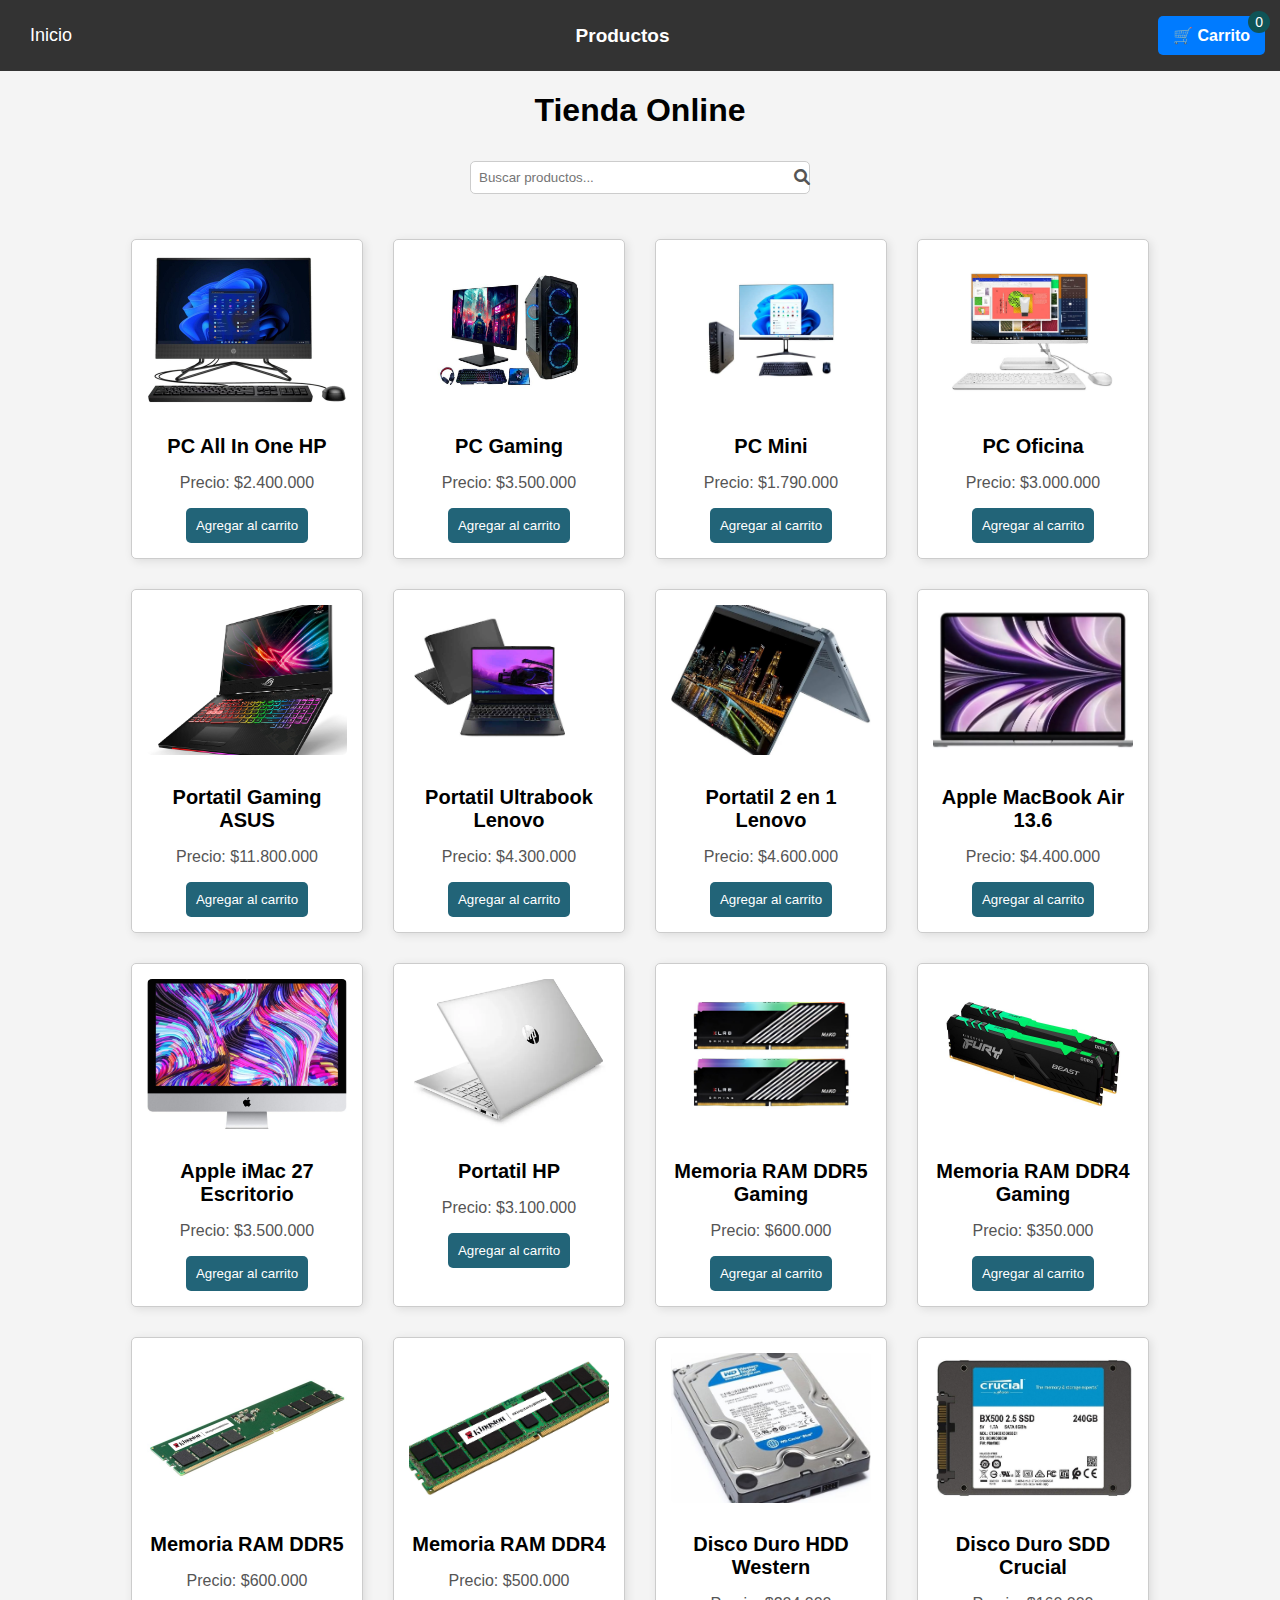
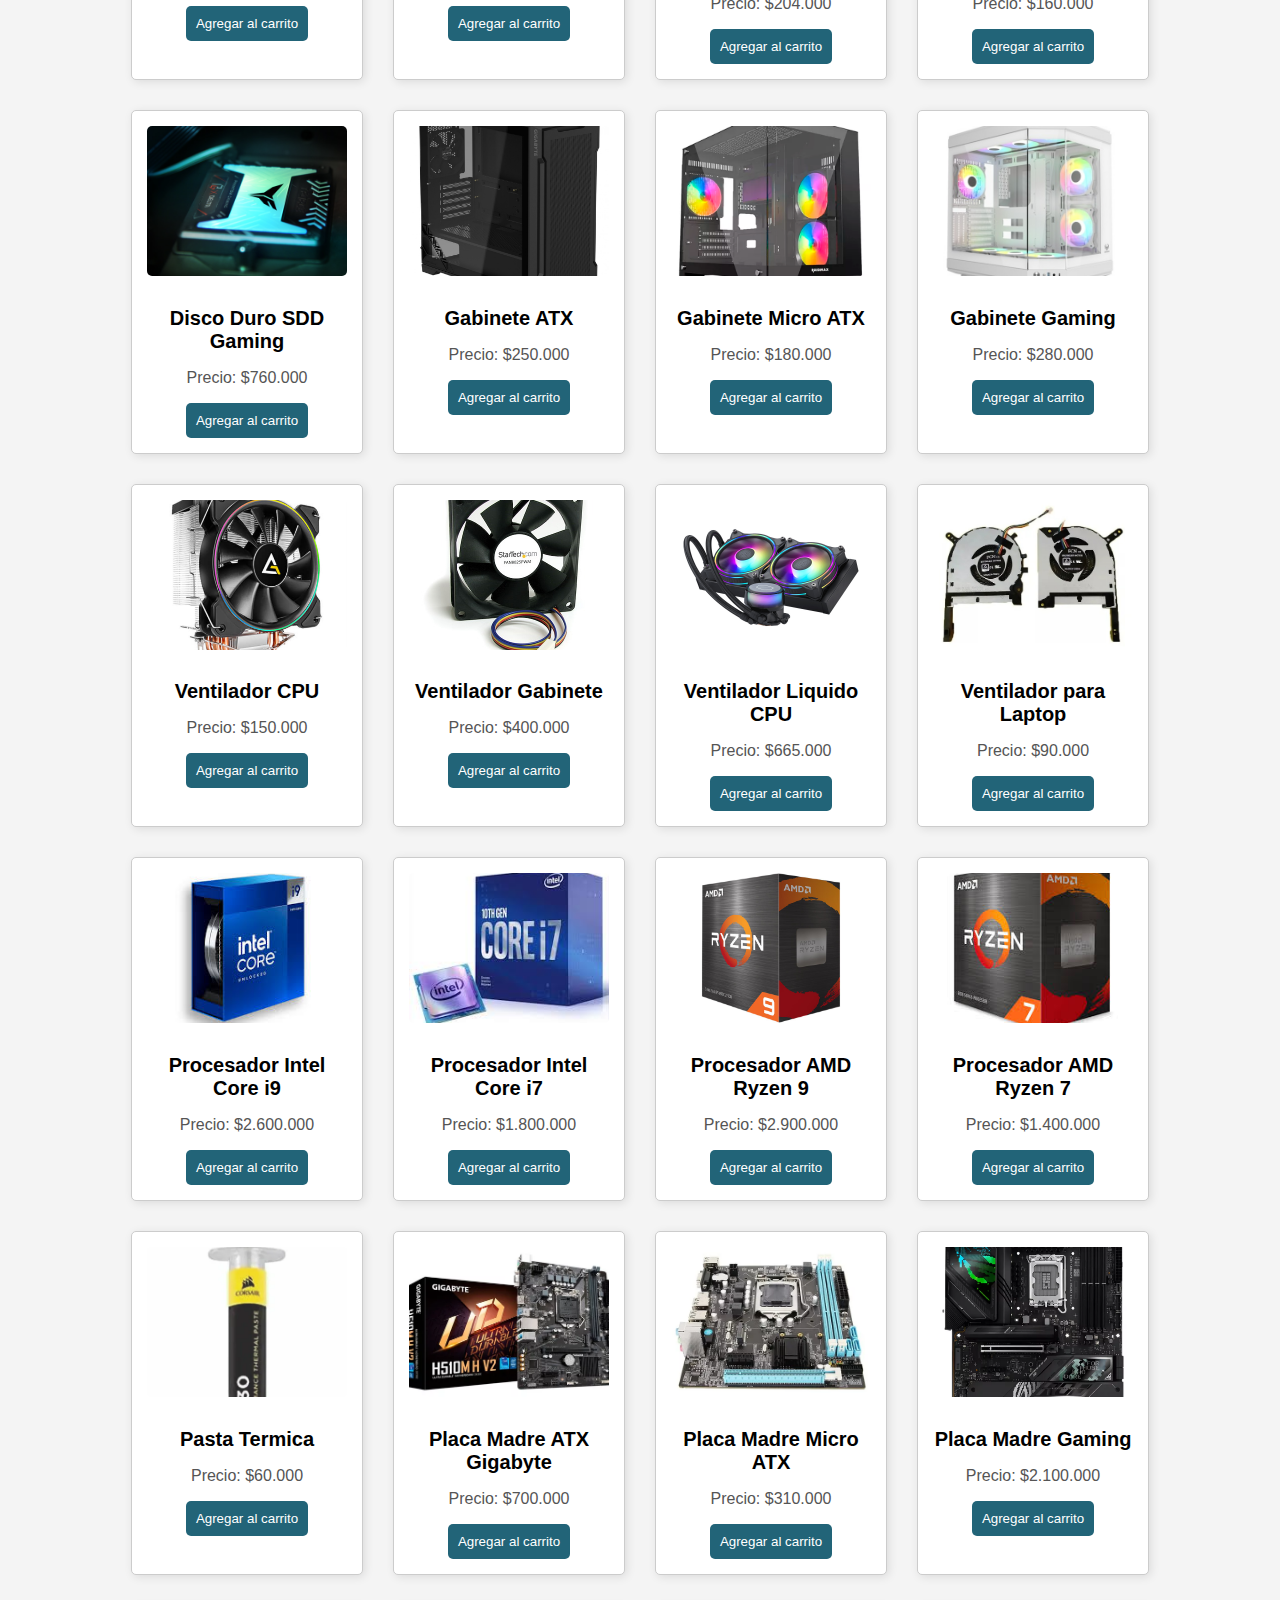
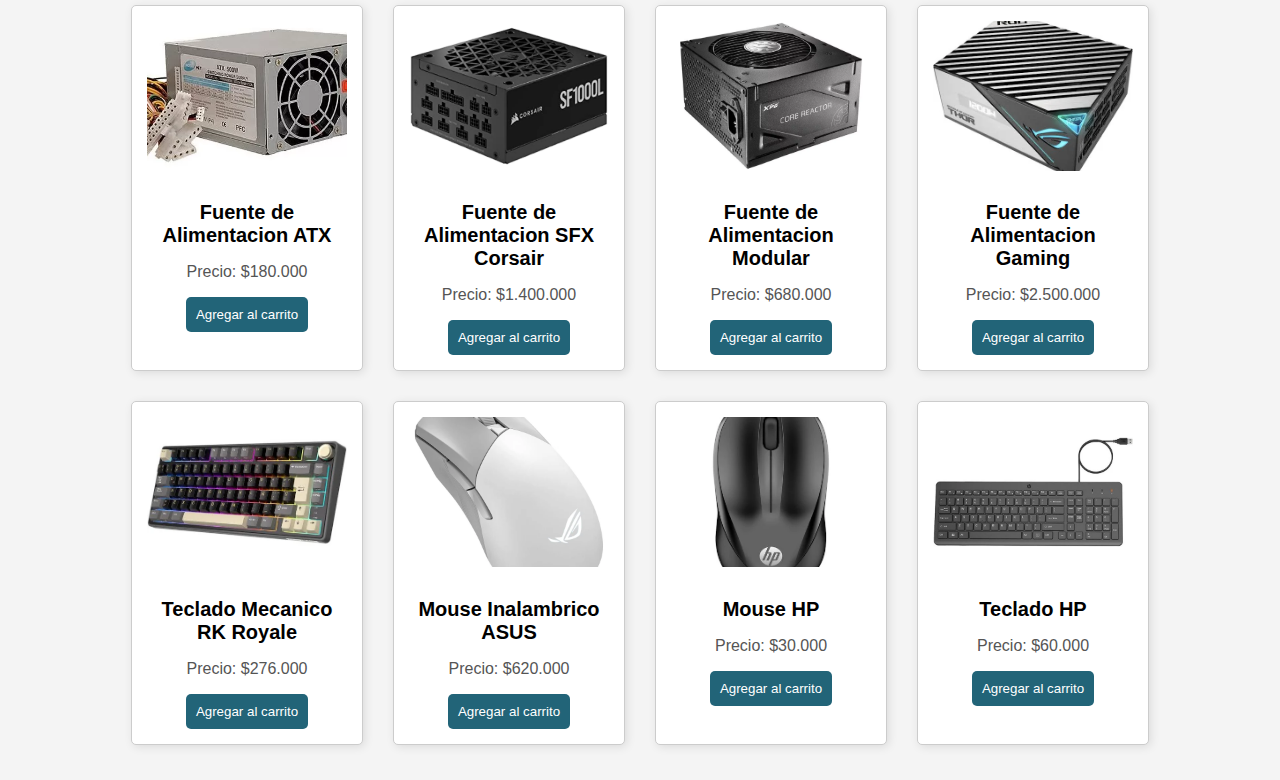
<file: carrito.html>
<!DOCTYPE html>
<html lang="es">
<head>
    <meta charset="UTF-8">
    <meta name="viewport" content="width=device-width, initial-scale=1.0">
    <title>Tienda</title>
    <link rel="shortcut icon" href="images/ico/mit-soft.ico">
    <link rel="stylesheet" href="https://cdnjs.cloudflare.com/ajax/libs/font-awesome/6.0.0/css/all.min.css">

    <style>
        body { font-family: Arial, sans-serif; background-color: #f4f4f4; margin: 0; padding: 0; }
        
        .navbar { display: flex; justify-content: space-between; align-items: center; padding: 15px; background: #333; color: white; }
        .navbar .nav-links { display: flex; gap: 15px; }
        .navbar a { color: white; text-decoration: none; padding: 10px 15px; font-size: 18px; }
        .navbar a:hover { background: #555; border-radius: 5px; }
        
        /* Título "Productos" dentro del navbar */
        .navbar h1 {
            margin: 0;
            text-align: center;
            flex: 1;
            color: white;
            font-size: 19px;
        }

        .productos { display: flex; flex-wrap: wrap; justify-content: center; padding: 20px; }
        .producto { border: 1px solid #ccc; padding: 15px; margin: 15px; background: white; text-align: center; border-radius: 5px; box-shadow: 2px 2px 10px rgba(0,0,0,0.1); width: 200px; }
        .producto h2 { font-size: 20px; margin-bottom: 10px; }
        .producto p { font-size: 16px; color: #555; }
        .producto button { background: #226478; color: white; border: none; padding: 10px; cursor: pointer; border-radius: 5px; }
        .producto button:hover { background: #5da8c8; }

        /* Resaltar productos al pasar el mouse */
        .producto:hover { transform: scale(1.05); transition: transform 0.3s ease, box-shadow 0.3s ease;box-shadow: 0px 4px 15px rgba(0, 0, 0, 0.2);}


        /* Destacar productos recomendados con una etiqueta */
        .producto.destacado { border: 2px solid gold; position: relative; }

        /* Etiqueta de producto recomendado */
        .producto.destacado::before { content: "🔥 Recomendado"; position: absolute; top: 10px; left: 10px;background: gold; color: black; padding: 5px 10px; font-size: 12px; font-weight: bold;border-radius: 5px; }


        /* Carrito en el Navbar */
        .carrito-navbar { position: relative; cursor: pointer; background: #007bff; padding: 10px 15px; border-radius: 5px; }
        .carrito-navbar:hover { background: #58a9ff; }
        .carrito-navbar span { font-weight: bold; }
        .carrito-navbar::after { content: attr(data-count); font-size: 14px; color: white; background: rgb(15, 84, 87); border-radius: 50%; padding: 3px 7px; position: absolute; top: -5px; right: -5px; display: ${carrito.length > 0 ? 'block' : 'none'}; }

        /* Carrito desplegable */
        .carrito { display: none; position: absolute; top: 50px; right: 0; background: white; padding: 15px; border-radius: 5px; box-shadow: 2px 2px 10px rgba(0,0,0,0.1); width: 250px; z-index: 1000; }
        .carrito h3 { margin: 0 0 10px; text-align: center; }
        .carrito ul { list-style: none; padding: 0; }
        .carrito ul li { background: #f4f4f4; margin: 5px 0; padding: 5px; border-radius: 3px; display: flex; justify-content: space-between; align-items: center; }
        .carrito ul li button { background: rgb(255, 98, 98); color: white; border: none; padding: 2px 4px; cursor: pointer; border-radius: 3px; font-size: 12px; width: 24px; height: 24px; text-align: center; }
        .carrito button { background: #007bff; color: white; border: none; padding: 10px; cursor: pointer; width: 100%; border-radius: 5px; }
        .carrito button:hover { background: #0056b3; }

        .producto-img { width: 100%; height: 150px; object-fit: cover; border-radius: 5px; margin-bottom: 10px; }

        .search-bar { text-align: center; padding: 10px; }
        .search-bar input { padding: 8px; width: 300px; border: 1px solid #ccc; border-radius: 5px; }
        .search-bar { position: relative; text-align: center; padding: 10px; }

        .search-bar input { padding: 8px; width: 300px; border: 1px solid #ccc; border-radius: 5px; padding-right: 30px; /* Espacio para el icono */ }

        .search-bar i { position: absolute; top: 50%; right: 470px; transform: translateY(-50%); color: #555; }

    </style>
</head>
<body>

    <!-- Navbar -->
    <div class="navbar">
        <div class="nav-links">
            <a href="index.html">Inicio</a>
        </div>

        <!-- Título "Productos" centrado dentro del Navbar -->
        <h1>Productos</h1>

        <div class="carrito-navbar" onclick="toggleCarrito()" data-count="0">
            🛒 <span>Carrito</span>
        </div>
    </div>

    <!-- Carrito de Compras Desplegable -->
    <div class="carrito" id="carrito">
        <h3>Carrito</h3>
        <ul id="lista-carrito"></ul>
        <p>Total: $<span id="total">0</span></p>
        <button onclick="enviarPedido()">Hacer Pedido</button>
    </div>

    <h1 style="text-align: center;">Tienda Online</h1>

    <div class="search-bar">
        <input type="text" id="search-input" placeholder="Buscar productos...">
        <i class="fas fa-search"></i>
    </div>

    <div class="productos">
        <div class="producto" data-nombre="Computadora Todo en Uno" data-precio="2400000">
            <img src="images/productos/Computadora All In One.jpg" class="producto-img" alt="Laptop HP">
            <h2>PC All In One HP</h2>
            <p>Precio: $2.400.000</p>
            <button onclick="agregarAlCarrito(this)">Agregar al carrito</button>
        </div>

            <div class="producto" data-nombre="Computadora Todo en Uno" data-precio="3500000">
                <img src="images/productos/Computadora Gaming.jpg" class="producto-img" alt="Laptop HP">
                <h2>PC Gaming</h2>
                <p>Precio: $3.500.000</p>
                <button onclick="agregarAlCarrito(this)">Agregar al carrito</button>
            </div>

            <div class="producto" data-nombre="Computadora Mini" data-precio="1790000">
                <img src="images/productos/Computadora Mini.jpg" class="producto-img" alt="Laptop HP">
                <h2>PC Mini</h2>
                <p>Precio: $1.790.000</p>
                <button onclick="agregarAlCarrito(this)">Agregar al carrito</button>
            </div>

            <div class="producto" data-nombre="Computadora Oficina" data-precio="3000000">
                <img src="images/productos/Computadora Oficina.jpg" class="producto-img" alt="Laptop HP">
                <h2>PC Oficina</h2>
                <p>Precio: $3.000.000</p>
                <button onclick="agregarAlCarrito(this)">Agregar al carrito</button>
            </div>

            <div class="producto" data-nombre="Portatil Gaming" data-precio="11800000">
                <img src="images/productos/Portatil Gaming.jpg" class="producto-img" alt="Laptop HP">
                <h2>Portatil Gaming ASUS</h2>
                <p>Precio: $11.800.000</p>
                <button onclick="agregarAlCarrito(this)">Agregar al carrito</button>
            </div>

            <div class="producto" data-nombre="Portatil Ultrabook" data-precio="4300000">
                <img src="images/productos/Portatil Ultrabook.jpg" class="producto-img" alt="Laptop HP">
                <h2>Portatil Ultrabook Lenovo</h2>
                <p>Precio: $4.300.000</p>
                <button onclick="agregarAlCarrito(this)">Agregar al carrito</button>
            </div>

            <div class="producto" data-nombre="Portatil 2 en 1" data-precio="4600000">
                <img src="images/productos/Portatil 2 en 1.jpg" class="producto-img" alt="Laptop HP">
                <h2>Portatil 2 en 1 Lenovo</h2>
                <p>Precio: $4.600.000</p>
                <button onclick="agregarAlCarrito(this)">Agregar al carrito</button>
            </div>

            <div class="producto" data-nombre="Apple MacBook Air 13.6" data-precio="3100000">
                <img src="images/productos/Apple MacBook Air Portatil.webp" class="producto-img" alt="Laptop HP">
                <h2>Apple MacBook Air 13.6</h2>
                <p>Precio: $4.400.000</p>
                <button onclick="agregarAlCarrito(this)">Agregar al carrito</button>
            </div>

            <div class="producto" data-nombre="Apple iMac 27 Escritorio" data-precio="3500000">
                <img src="images/productos/Apple iMac 27 Escritorio.jpg" class="producto-img" alt="Laptop HP">
                <h2>Apple iMac 27 Escritorio</h2>
                <p>Precio: $3.500.000</p>
                <button onclick="agregarAlCarrito(this)">Agregar al carrito</button>
            </div>

            <div class="producto" data-nombre="Portatil HP" data-precio="3100000">
                <img src="images/productos//Portatil HP.png" class="producto-img" alt="Laptop HP">
                <h2>Portatil HP</h2>
                <p>Precio: $3.100.000</p>
                <button onclick="agregarAlCarrito(this)">Agregar al carrito</button>
            </div>

            <div class="producto" data-nombre="Memoria RAM DDR5" data-precio="600000">
                <img src="images/productos/Memorias RAM DDR5 Gaming.png" class="producto-img" alt="Laptop HP">
                <h2>Memoria RAM DDR5 Gaming</h2>
                <p>Precio: $600.000</p>
                <button onclick="agregarAlCarrito(this)">Agregar al carrito</button>
            </div>

            <div class="producto" data-nombre="Memoria RAM DDR4" data-precio="350000">
                <img src="images/productos/Memorias RAM DDR4 Gaming.png" class="producto-img" alt="Laptop HP">
                <h2>Memoria RAM DDR4 Gaming</h2>
                <p>Precio: $350.000</p>
                <button onclick="agregarAlCarrito(this)">Agregar al carrito</button>
            </div>

            <div class="producto" data-nombre="Memoria RAM DDR5" data-precio="600000">
                <img src="images/productos/Memorias RAM DDR5.png" class="producto-img" alt="Laptop HP">
                <h2>Memoria RAM DDR5</h2>
                <p>Precio: $600.000</p>
                <button onclick="agregarAlCarrito(this)">Agregar al carrito</button>
            </div>

            <div class="producto" data-nombre="Memoria RAM DDR4" data-precio="500000">
                <img src="images/productos/Memorias RAM DDR4.png" class="producto-img" alt="Laptop HP">
                <h2>Memoria RAM DDR4</h2>
                <p>Precio: $500.000</p>
                <button onclick="agregarAlCarrito(this)">Agregar al carrito</button>
            </div>

            <div class="producto" data-nombre="Disco Duro HDD" data-precio="204000">
                <img src="images/productos/Disco Duro HDD.jpeg" class="producto-img" alt="Laptop HP">
                <h2>Disco Duro HDD Western</h2>
                <p>Precio: $204.000</p>
                <button onclick="agregarAlCarrito(this)">Agregar al carrito</button>
            </div>

            <div class="producto" data-nombre="Disco Duro SDD" data-precio="160000">
                <img src="images/productos/Disco Duro SDD.jpeg" class="producto-img" alt="Laptop HP">
                <h2>Disco Duro SDD Crucial</h2>
                <p>Precio: $160.000</p>
                <button onclick="agregarAlCarrito(this)">Agregar al carrito</button>
            </div>

            <div class="producto" data-nombre="Disco Duro SDD Gaming" data-precio="760000">
                <img src="images/productos/Disco Duro SDD Gaming.jpeg" class="producto-img" alt="Laptop HP">
                <h2>Disco Duro SDD Gaming</h2>
                <p>Precio: $760.000</p>
                <button onclick="agregarAlCarrito(this)">Agregar al carrito</button>
            </div>

            <div class="producto" data-nombre="Gabinete ATX" data-precio="250000">
                <img src="images/productos/Gabinete ATX.jpg" class="producto-img" alt="Laptop HP">
                <h2>Gabinete ATX</h2>
                <p>Precio: $250.000</p>
                <button onclick="agregarAlCarrito(this)">Agregar al carrito</button>
            </div>

            <div class="producto" data-nombre="Gabinete Micro ATX" data-precio="180000">
                <img src="images/productos/Gabinete Micro ATX.jpg" class="producto-img" alt="Laptop HP">
                <h2>Gabinete Micro ATX</h2>
                <p>Precio: $180.000</p>
                <button onclick="agregarAlCarrito(this)">Agregar al carrito</button>
            </div>

            <div class="producto" data-nombre="Gabinete Gaming" data-precio="280000">
                <img src="images/productos//Gabinete Gaming.jpg" class="producto-img" alt="Laptop HP">
                <h2>Gabinete Gaming</h2>
                <p>Precio: $280.000</p>
                <button onclick="agregarAlCarrito(this)">Agregar al carrito</button>
            </div>

            <div class="producto" data-nombre="Ventilador CPU" data-precio="150000">
                <img src="images/productos/Ventilador de CPU.jpg" class="producto-img" alt="Laptop HP">
                <h2>Ventilador CPU</h2>
                <p>Precio: $150.000</p>
                <button onclick="agregarAlCarrito(this)">Agregar al carrito</button>
            </div>

            <div class="producto" data-nombre="Ventilador Gabinete" data-precio="400000">
                <img src="images/productos/Ventilador de Gabinete.jpg" class="producto-img" alt="Laptop HP">
                <h2>Ventilador Gabinete</h2>
                <p>Precio: $400.000</p>
                <button onclick="agregarAlCarrito(this)">Agregar al carrito</button>
            </div>

            <div class="producto" data-nombre="Ventilador Liquido CPU" data-precio="665000">
                <img src="images/productos/Ventilador Liquido CPU.jpg" class="producto-img" alt="Laptop HP">
                <h2>Ventilador Liquido CPU</h2>
                <p>Precio: $665.000</p>
                <button onclick="agregarAlCarrito(this)">Agregar al carrito</button>
            </div>

            <div class="producto" data-nombre="Ventilador para Laptop" data-precio="90000">
                <img src="images/productos/Ventiladores Laptop.jpg" class="producto-img" alt="Laptop HP">
                <h2>Ventilador para Laptop</h2>
                <p>Precio: $90.000</p>
                <button onclick="agregarAlCarrito(this)">Agregar al carrito</button>
            </div>

            <div class="producto" data-nombre="Procesador Intel Core i9" data-precio="2600000">
                <img src="images/productos/Procesador Intel Core i9.jpeg" class="producto-img" alt="Laptop HP">
                <h2>Procesador Intel Core i9</h2>
                <p>Precio: $2.600.000</p>
                <button onclick="agregarAlCarrito(this)">Agregar al carrito</button>
            </div>

            <div class="producto" data-nombre="Procesador Intel Core i7" data-precio="1800000">
                <img src="images/productos/Procesador Intel Core i7.jpeg" class="producto-img" alt="Laptop HP">
                <h2>Procesador Intel Core i7</h2>
                <p>Precio: $1.800.000</p>
                <button onclick="agregarAlCarrito(this)">Agregar al carrito</button>
            </div>

            <div class="producto" data-nombre="Procesador AMD Ryzen 9" data-precio="2900000">
                <img src="images/productos/Procesador AMD Ryzen 9.jpeg" class="producto-img" alt="Laptop HP">
                <h2>Procesador AMD Ryzen 9</h2>
                <p>Precio: $2.900.000</p>
                <button onclick="agregarAlCarrito(this)">Agregar al carrito</button>
            </div>

            <div class="producto" data-nombre="Procesador AMD Ryzen 7" data-precio="1400000">
                <img src="images/productos/Procesador AMD Ryzen 7.jpeg" class="producto-img" alt="Laptop HP">
                <h2>Procesador AMD Ryzen 7</h2>
                <p>Precio: $1.400.000</p>
                <button onclick="agregarAlCarrito(this)">Agregar al carrito</button>
            </div>

            <div class="producto" data-nombre="Pasta Termica" data-precio="60000">
                <img src="images/productos/Pasta Termica.webp" class="producto-img" alt="Laptop HP">
                <h2>Pasta Termica</h2>
                <p>Precio: $60.000</p>
                <button onclick="agregarAlCarrito(this)">Agregar al carrito</button>
            </div>

            <div class="producto" data-nombre="Placa Madre ATX Gigabyte" data-precio="700000">
                <img src="images/productos/Placa Madre ATX.webp" class="producto-img" alt="Laptop HP">
                <h2>Placa Madre ATX Gigabyte</h2>
                <p>Precio: $700.000</p>
                <button onclick="agregarAlCarrito(this)">Agregar al carrito</button>
            </div>

            <div class="producto" data-nombre="Placa Madre Micro ATX" data-precio="310000">
                <img src="images/productos/Placa Micro ATX.webp" class="producto-img" alt="Laptop HP">
                <h2>Placa Madre Micro ATX</h2>
                <p>Precio: $310.000</p>
                <button onclick="agregarAlCarrito(this)">Agregar al carrito</button>
            </div>

            <div class="producto" data-nombre="Placa Madre Gaming" data-precio="2100000">
                <img src="images/productos/Placa Madre Gaming.webp" class="producto-img" alt="Laptop HP">
                <h2>Placa Madre Gaming</h2>
                <p>Precio: $2.100.000</p>
                <button onclick="agregarAlCarrito(this)">Agregar al carrito</button>
            </div>

            <div class="producto" data-nombre="Fuente de Alimentacion ATX" data-precio="180000">
                <img src="images/productos/Fuente de Alimentación ATX.webp" class="producto-img" alt="Laptop HP">
                <h2>Fuente de Alimentacion ATX</h2>
                <p>Precio: $180.000</p>
                <button onclick="agregarAlCarrito(this)">Agregar al carrito</button>
            </div>

            <div class="producto" data-nombre="Fuente de Alimentacion SFX Corsair" data-precio="1400000">
                <img src="images/productos/Fuente de Alimentación SFX.webp" class="producto-img" alt="Laptop HP">
                <h2>Fuente de Alimentacion SFX Corsair</h2>
                <p>Precio: $1.400.000</p>
                <button onclick="agregarAlCarrito(this)">Agregar al carrito</button>
            </div>

            <div class="producto" data-nombre="Fuente de Alimentacion Modular" data-precio="680000">
                <img src="images/productos/Fuente de Alimentación Modular.webp" class="producto-img" alt="Laptop HP">
                <h2>Fuente de Alimentacion Modular</h2>
                <p>Precio: $680.000</p>
                <button onclick="agregarAlCarrito(this)">Agregar al carrito</button>
            </div>

            <div class="producto" data-nombre="Fuente de Alimentacion Gaming" data-precio="2500000">
                <img src="images/productos/Fuente de Alimentación Gaming.webp" class="producto-img" alt="Laptop HP">
                <h2>Fuente de Alimentacion Gaming</h2>
                <p>Precio: $2.500.000</p>
                <button onclick="agregarAlCarrito(this)">Agregar al carrito</button>
            </div>

            <div class="producto" data-nombre="Teclado Mecanico RK Royale" data-precio="276000">
                <img src="images/productos/Teclado Mecanico RK Royale.webp" class="producto-img" alt="Laptop HP">
                <h2>Teclado Mecanico RK Royale</h2>
                <p>Precio: $276.000</p>
                <button onclick="agregarAlCarrito(this)">Agregar al carrito</button>
            </div>

            <div class="producto" data-nombre="Mouse Inalambrico ASUS" data-precio="620000">
                <img src="images/productos/Mouse Inalambrico ASUS.webp" class="producto-img" alt="Laptop HP">
                <h2>Mouse Inalambrico ASUS</h2>
                <p>Precio: $620.000</p>
                <button onclick="agregarAlCarrito(this)">Agregar al carrito</button>
            </div>

            <div class="producto" data-nombre="Mouse HP" data-precio="30000">
                <img src="images/productos/Mouse HP.webp" class="producto-img" alt="Laptop HP">
                <h2>Mouse HP</h2>
                <p>Precio: $30.000</p>
                <button onclick="agregarAlCarrito(this)">Agregar al carrito</button>
            </div>

            <div class="producto" data-nombre="Teclado HP" data-precio="60000">
                <img src="images/productos/Teclado HP.webp" class="producto-img" alt="Laptop HP">
                <h2>Teclado HP</h2>
                <p>Precio: $60.000</p>
                <button onclick="agregarAlCarrito(this)">Agregar al carrito</button>
            </div>

    <script>
        let carrito = [];

        function toggleCarrito() {
        let carritoDiv = document.getElementById('carrito');
        carritoDiv.style.display = carritoDiv.style.display === 'block' ? 'none' : 'block';
    }

        function agregarAlCarrito(boton) {
        let producto = boton.parentElement;
        let nombre = producto.getAttribute('data-nombre');
        let precio = parseFloat(producto.getAttribute('data-precio'));
        carrito.push({ nombre, precio });
        actualizarCarrito();
    }

        function actualizarCarrito() {
        let lista = document.getElementById('lista-carrito');
        let total = 0;
        let carritoNavbar = document.querySelector('.carrito-navbar');
    
        lista.innerHTML = '';
        carrito.forEach((item, index) => {
        lista.innerHTML += `<li>${item.nombre} - $${formatearPrecio(item.precio)} 
            <button onclick="eliminarDelCarrito(${index})">❌</button></li>`;
        total += item.precio;
    });

        document.getElementById('total').innerText = formatearPrecio(total);
        carritoNavbar.setAttribute('data-count', carrito.length);
    }

        function eliminarDelCarrito(index) {
        carrito.splice(index, 1);
        actualizarCarrito();
    }

        function enviarPedido() {
        let mensaje = "Hola, quiero comprar:\n";
        carrito.forEach(item => {
        mensaje += `- ${item.nombre}: $${formatearPrecio(item.precio)}\n`;
    });
        let total = document.getElementById('total').innerText;
        mensaje += `Total a pagar: $${total}`;
        let url = `https://api.whatsapp.com/send?phone=+573045248966&text=${encodeURIComponent(mensaje)}`;
        window.open(url, '_blank');
    }

        function formatearPrecio(valor) {
        return valor.toLocaleString("es-CO", {
        maximumFractionDigits: 2
        });
    }

        // Filtro de búsqueda
        const searchInput = document.getElementById('search-input');
        searchInput.addEventListener('input', buscarProductos);

        function buscarProductos() {
        const filtro = searchInput.value.toLowerCase();
        const productos = document.querySelectorAll('.producto');

        productos.forEach(producto => {
        const nombre = producto.getAttribute('data-nombre').toLowerCase();
        if (nombre.includes(filtro)) {
            producto.style.display = 'block';
        } else {
            producto.style.display = 'none';
        }
    });
}

</script>

</body>
</html>
</file>
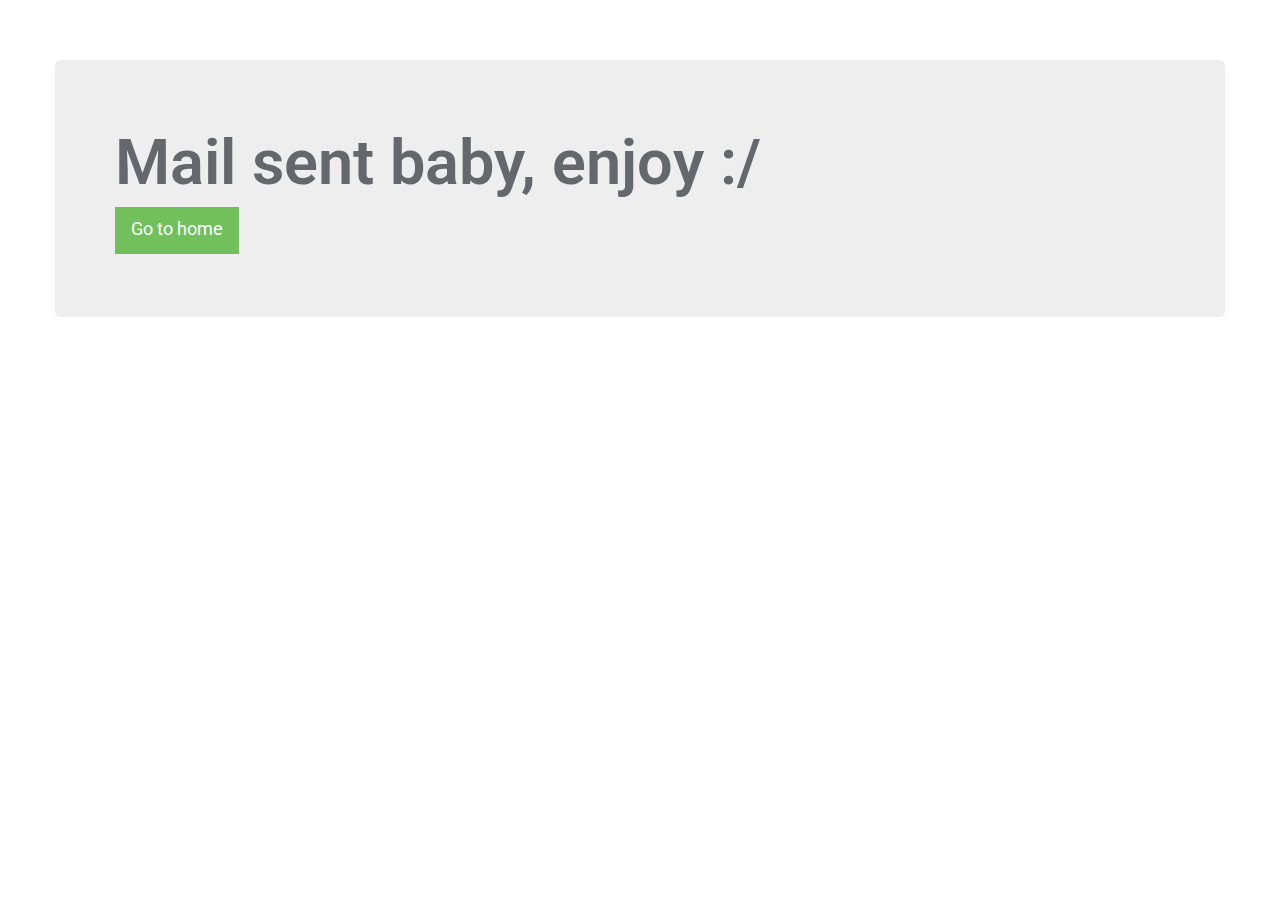
<file: send.html>
<!DOCTYPE html>
<html>
<head>
	<meta charset="utf-8">
	<meta http-equiv="X-UA-Compatible" content="IE=edge">
	<meta http-equiv="refresh" content="3;url=index.html" />
	<title>Success</title>
	<link href="css/bootstrap.min.css" rel="stylesheet">
	<link href="css/main.css" rel="stylesheet">
	
</head>
<body>
	
	<div class="container">
		<div class="row">
			<div class="jumbotron">
			  <h1>Mail sent baby, enjoy :/</h1>
		
			  <p><a class="btn btn-primary btn-lg" href="index.html" role="button">Go to home</a></p>
			</div>
		</div><!-- .row -->
	</div><!-- .container -->
		
	<script src="js/jquery.js"></script>
    <script src="js/bootstrap.min.js"></script>
</body>
</html>
</file>
<file: css/main.css>
@import url(http://fonts.googleapis.com/css?family=Roboto:400,300,100,700,100italic,300italic,400italic,700italic);


html{
  scroll-behavior: smooth;
}

body {
  padding-top: 60px;
  background: #fff;
  font-family: 'Roboto', sans-serif;
  font-weight: 400;
  color: #64686d;
  line-height: 26px;
}
h1,
h2,
h3,
h4,
h5,
h6 {
  font-weight: 600;
  font-family: 'Roboto', sans-serif;
  color: #272727;
}
p {
    font-size: 14px;
    line-height: 24px;
    font-weight: 300;
}
a {
  color: #72C05B;
  -webkit-transition: color 400ms, background-color 400ms;
  -moz-transition: color 400ms, background-color 400ms;
  -o-transition: color 400ms, background-color 400ms;
  transition: color 400ms, background-color 400ms;
}
a:hover,
a:focus {
  text-decoration: none;
  color: #72C05B;
}
hr {
  border-top: 1px solid #e5e5e5;
  border-bottom: 1px solid #fff;
}

.gradiant {
  background-image: -moz-linear-gradient(90deg, #2caab3 0%, #2c8cb3 100%);
  background-image: -webkit-linear-gradient(90deg, #2caab3 0%, #2c8cb3 100%);
  background-image: -ms-linear-gradient(90deg, #2caab3 0%, #2c8cb3 100%);
}
.gradiant-horizontal {
  background-image: -moz-linear-gradient(4deg, #2caab3 0%, #2c8cb3 100%);
  background-image: -webkit-linear-gradient(4deg, #2caab3 0%, #2c8cb3 100%);
  background-image: -ms-linear-gradient(4deg, #2caab3 0%, #2c8cb3 100%);
}
.section-header {
  margin-bottom: 50px;
}
.section-header .section-title {
  margin-bottom: 15px;
  display: block;
  clear: both;
  font-size: 28px;
  line-height: 38px;
  text-align: center;
  font-weight: 400;
  color: #262f32;
  text-transform: uppercase;

}
.section-header p {
    display: block;
  clear: both;
  font-size: 16px;
  line-height: 28px;
  text-align: center;
  font-weight: 300;
  color: #8d8d8d;
}

/*************************
*******Header******
**************************/
.navbar.navbar-default {
  border: 0;
  border-radius: 0;
  margin-bottom: 0;
}
.navbar.navbar-default .navbar-toggle {
  margin-top: 32px;
}
.navbar-header .navbar-brand {
  padding:5px 0;
}
.navbar-header .navbar-brand a {
  height: auto;
  display: inline-block;
}

.btn {
  border-width: 0;
  border-bottom-width: 3px;
  border-radius: 0px;
}
.btn.btn-primary {
  background: #72C05B;
  border-color: #72C05B;
}
.btn.btn-primary:hover,
.btn.btn-primary:focus {
  background: #72C05B;
}
.column-title {
  margin-top: 0;
  padding-bottom: 15px;
  border-bottom: 1px solid #eee;
  margin-bottom: 15px;
  position: relative;
}
.column-title:after {
  content: " ";
  position: absolute;
  bottom: -1px;
  left: 0;
  width: 40%;
  border-bottom: 1px solid #72C05B;
}
ul.nostyle {
  list-style: none;
  padding: 0;
  margin-bottom: 20px;
}
ul.nostyle i {
  color: #72C05B;
}
.scaleIn {
  -webkit-animation-name: scaleIn;
  animation-name: scaleIn;
}
@-webkit-keyframes scaleIn {
  0% {
    opacity: 0;
    -webkit-transform: scale(0);
    transform: scale(0);
  }
  100% {
    opacity: 1;
    -webkit-transform: scale(1);
    transform: scale(1);
  }
}
@keyframes scaleIn {
  0% {
    opacity: 0;
    -webkit-transform: scale(0);
    -ms-transform: scale(0);
    transform: scale(0);
  }
  100% {
    opacity: 1;
    -webkit-transform: scale(1);
    -ms-transform: scale(1);
    transform: scale(1);
  }
}
/*************************
*******Header******
**************************/
.navbar.navbar-default {
  border: 0;
  border-radius: 0;
  margin-bottom: 0;
}

.carrito.navbar-nav

.navbar.navbar-default .navbar-toggle {
  margin-top: 32px;
}
.navbar-header .navbar-brand {
  padding:5px 0;
}
.navbar-header .navbar-brand a {
  height: auto;
  display: inline-block;
 
}
#top-header {
  padding: 10px 0;
}

@media only screen and (min-width: 768px) {
  #main-menu.navbar-default {
    background: rgba(255, 255, 255, 0.9);
    -webkit-box-shadow: 0 0 3px 0 rgba(0, 0, 0, 0.1);
    box-shadow: 0 0 3px 0 rgba(0, 0, 0, 0.1);
  }


  #main-menu.navbar-default .navbar-nav > li.active > a,
  #main-menu.navbar-default .navbar-nav > li.open > a,
  #main-menu.navbar-default .navbar-nav > li:hover > a {
    background: transparent;
  }
  #main-menu.navbar-default .dropdown-menu {
    padding: 0 20px;
    min-width: 220px;
    background-color: rgba(26, 28, 40, 0.9);
    border: 0;
    border-radius: 0;
    box-shadow: none;
    -webkit-box-shadow: none;
    background-clip: inherit;
  }
  #main-menu.navbar-default .dropdown-menu > li {
    border-left: 3px solid transparent;
    margin-left: -20px;
    padding-left: 17px;
    -webit-transition: border-color 400ms;
    transition: border-color 400ms;
  }
  #main-menu.navbar-default .dropdown-menu > li > a {
    border-top: 1px solid #404455;
    padding: 15px 0;
    color: #eeeeee;
  }
  #main-menu.navbar-default .dropdown-menu > li:first-child > a {
    border-top: 0;
  }
  #main-menu.navbar-default .dropdown-menu > li.active,
  #main-menu.navbar-default .dropdown-menu > li.open,
  #main-menu.navbar-default .dropdown-menu > li:hover {
    border-left-color: #72C05B;
  }
  #main-menu.navbar-default .dropdown-menu > li.active > a,
  #main-menu.navbar-default .dropdown-menu > li.open > a,
  #main-menu.navbar-default .dropdown-menu > li:hover > a {
    color: #72C05B;
    background-color: transparent;
  }
}
#main-slider {
  overflow: hidden;
}
#main-slider .item {
  height: 558px;
  background-repeat: no-repeat;
  background-position: 50% 0;
  background-size: cover;
}
#main-slider .slider-inner {
  position: absolute;
  top: 0;
  left: 0;
  width: 100%;
  height: 100%;
  color: #fff;
}
#main-slider .slider-inner h2 {
  margin-top: 180px;
  font-size: 36px;
  line-height: 1;
  text-transform: uppercase;
  color: #fff;
}
#main-slider .slider-inner h2 > span {
  color: #72C05B;
}
#main-slider .slider-inner .btn {
  margin-top: 10px;
}
#main-slider .owl-prev,
#main-slider .owl-next {
  position: absolute;
  top: 50%;
  background-color: rgba(0, 0, 0, 0.2);
  color: #fff;
  font-size: 30px;
  display: inline-block;
  margin-top: -35px;
  height: 70px;
  width: 70px;
  line-height: 70px;
  text-align: center;
  z-index: 5;
  -webkit-transition: background-color 400ms;
  transition: background-color 400ms;
}
#main-slider .owl-prev:hover,
#main-slider .owl-next:hover {
  background-color: #72C05B;
}
#main-slider .owl-prev {
  left: -35px;
  text-indent: 14px;
}
#main-slider .owl-next {
  right: -35px;
  text-indent: -14px;
}
#bar {
  width: 0%;
  max-width: 100%;
  height: 4px;
  background: #72C05B;
}
#progressBar {
  margin-top: -4px;
  position: relative;
  z-index: 999;
  width: 100%;
  background: rgba(0, 0, 0, 0.1);
}
#cta {
  padding: 50px 0;
  background-color: #eeeeee;
}
#cta h2 {
  margin-top: 0;
}
#cta .btn {
  margin-top: 40px;
}
#cta2 {
  background: #242a33;
  background-size: cover;
  color: #fff;
  padding: 70px 0;
}
#cta2 .btn {
  margin-top: 10px;
}
#cta2 h2 {
  color: #fff;
  font-size: 44px;
  line-height: 1;
}
#cta2 h2 > span {
  color: #72C05B;
}
#cta2 p {
    color: #fff;
}



/*************************
*******Feature******
**************************/
#features {
  padding: 100px 0;
  background: #f5f5f5;
}
#features .media.service-box:first-child {
  margin-top: 80px;
}
#services {
  padding: 100px 0 75px;
  text-align: center;
}

/*************************
*******Service******
**************************/
#services .features-item {
    margin: 25px 0;
}
#services .features-item .features-icon i {
  font-size: 40px;
  text-align: center;
}
#services .features-item:hover .features-icon i , #services .features-item:hover h3 {
  color: #72C05B ;
  -webkit-transition: .3s all;
  -o-transition: .3s all;
  transition: .3s all;
}
#services .features-item h3 {
    text-transform: uppercase;
    letter-spacing: 2px;
    font-weight: 400;
    font-size: 14px;
    color: #111;
    margin: 16px 0 15px; 
    text-align: center;
}

.media.service-box {
  margin: 25px 0;
}
.media.service-box .pull-left {
  margin-right: 20px;
}
.media.service-box .pull-left > i {
  font-size: 24px;
  height: 64px;
  line-height: 64px;
  text-align: center;
  width: 64px;
  color: #72C05B;
  box-shadow: inset 0 0 0 1px #d7d7d7;
  -webkit-box-shadow: inset 0 0 0 1px #d7d7d7;
  transition: background-color 400ms, background-color 400ms;
  position: relative;
  display: block;
  line-height: 60px;
  font-size: 18px;
  transform: translateZ(0px);
}


/*************************
*******Portfolio******
**************************/
#portfolio {
  padding: 100px 0;
  background: #f5f5f5;
}
#portfolio .portfolio-filter {
  list-style: none;
  padding: 0;
  margin: 0 0 50px;
  display: inline-block;
}
#portfolio .portfolio-filter > li {
  float: left;
  display: block;
  margin:0 1px;
}
#portfolio .portfolio-filter > li a {
  display: block;
  padding: 7px 15px;
  background: #e5e5e5;
  color: #64686d;
  position: relative;
}
#portfolio .portfolio-filter > li a:hover,
#portfolio .portfolio-filter > li a.active {
  background: #72C05B;
  color: #fff;
}

#portfolio .portfolio-items {
  margin: -15px;
}
#portfolio .portfolio-item {
  width: 33%;
  float: left;
  padding: 5px;
  -webkit-box-sizing: border-box;
  -moz-box-sizing: border-box;
  -o-box-sizing: border-box;
  -ms-box-sizing: border-box;
  box-sizing: border-box;
  text-align: center;
}
#portfolio .portfolio-item .portfolio-item-inner {
  position: relative;
}
#portfolio .portfolio-item .portfolio-item-inner .portfolio-info {
  opacity: 0;
  transition: opacity 400ms;
  -webkit-transition: opacity 400ms;
  position: absolute;
  bottom: 0;
  left: 0;
  right: 0;
  top: 0;
  padding: 10px;
  background: rgba(0, 0, 0, 0.5);
  color: #fff;
}
#portfolio .portfolio-item .portfolio-item-inner .portfolio-info h3 {
  font-size: 16px;
  line-height: 1;
  margin: 0;
  color: #fff;
  text-align: center;
  padding-top: 180px;
}
#portfolio .portfolio-item .portfolio-item-inner .portfolio-info .preview {
-moz-transition: all 300ms;
  -o-transition: all 300ms;
  -webkit-transition: all 300ms;
  transition: all 300ms;
  top: 0;
  -ms-filter: "progid:DXImageTransform.Microsoft.Alpha(Opacity=0)";
  filter: alpha(opacity=0);
  opacity: 0;
  position: absolute;
  left: 0;
  right: 0;
  margin: auto;
}
#portfolio .portfolio-item:hover .portfolio-info {
  opacity: 1;
}
#portfolio .portfolio-item:hover .portfolio-item-inner .portfolio-info .preview {
  top: 60px;
  -ms-filter: "progid:DXImageTransform.Microsoft.Alpha(Opacity=100)";
  filter: alpha(opacity=100);
  opacity: 1;
  -moz-transition: all 300ms;
  -o-transition: all 300ms;
  -webkit-transition: all 300ms;
  transition: all 300ms;
}
/* Start: Recommended Isotope styles */
/**** Isotope Filtering ****/
.isotope-item {
  z-index: 2;
}
.isotope-hidden.isotope-item {
  pointer-events: none;
  z-index: 1;
}
/**** Isotope CSS3 transitions ****/
.isotope,
.isotope .isotope-item {
  -webkit-transition-duration: 0.8s;
  -moz-transition-duration: 0.8s;
  -ms-transition-duration: 0.8s;
  -o-transition-duration: 0.8s;
  transition-duration: 0.8s;
}
.isotope {
  -webkit-transition-property: height, width;
  -moz-transition-property: height, width;
  -ms-transition-property: height, width;
  -o-transition-property: height, width;
  transition-property: height, width;
}
.isotope .isotope-item {
  -webkit-transition-property: -webkit-transform, opacity;
  -moz-transition-property: -moz-transform, opacity;
  -ms-transition-property: -ms-transform, opacity;
  -o-transition-property: -o-transform, opacity;
  transition-property: transform, opacity;
}
/**** disabling Isotope CSS3 transitions ****/
.isotope.no-transition,
.isotope.no-transition .isotope-item,
.isotope .isotope-item.no-transition {
  -webkit-transition-duration: 0s;
  -moz-transition-duration: 0s;
  -ms-transition-duration: 0s;
  -o-transition-duration: 0s;
  transition-duration: 0s;
}
/* End: Recommended Isotope styles */
/* disable CSS transitions for containers with infinite scrolling*/
.isotope.infinite-scrolling {
  -webkit-transition: none;
  -moz-transition: none;
  -ms-transition: none;
  -o-transition: none;
  transition: none;
}
/*************************
*******Testimonial******
**************************/
#testimonial {
  background: #333333;
  padding: 100px 0;
  color: #fff;
  text-align: center;
}
#testimonial h4 {
  color: #fff;
  margin-bottom: 0;
  font-size: 18px;
  font-weight: normal;
}
#testimonial small {
  display: block;
  margin-bottom: 10px;
  color: rgba(255, 255, 255, 0.7);
}
#testimonial p {
  font-style: italic;
  font-size: 22px;line-height: 30px;
}
#testimonial .img-thumbnail {
  background: transparent;
}
#testimonial #carousel-testimonial .btns {
    margin-top: 30px;
}
#testimonial #carousel-testimonial .btns a {
  margin:0 2px;
}
/*************************
*******About Us******
**************************/
#about {
  padding: 100px 0;
}


.divider {
  margin-top: 50px;
  margin-bottom: 50px;
  background-image: -moz-linear-gradient(180deg, #ffffff 0%, #e3e3e3 49%, #ffffff 100%);
  background-image: -webkit-linear-gradient(180deg, #ffffff 0%, #e3e3e3 49%, #ffffff 100%);
  background-image: -ms-linear-gradient(180deg, #ffffff 0%, #e3e3e3 49%, #ffffff 100%);
  width: 95%;
  height: 1px;
}
.progress {
  -webkit-box-shadow: none;
  box-shadow: none;
  background: #eeeeee;
}
.progress .progress-bar.progress-bar-primary {
  background-image: -moz-linear-gradient(4deg, #2caab3 0%, #2c8cb3 100%);
  background-image: -webkit-linear-gradient(4deg, #2caab3 0%, #2c8cb3 100%);
  background-image: -ms-linear-gradient(4deg, #2caab3 0%, #2c8cb3 100%);
  -webkit-box-shadow: none;
  box-shadow: none;
}

/*************************
*******Contact******
**************************/

#contact-area {
  padding:120px 0;
}

#contact .contact-form {
  background: rgba(255, 255, 255, 0.8);
  padding: 20px;
  margin-top: 50px;
}
#contact .contact-form h3 {
  margin-top: 0;
}
#contact-area label {
  font-weight: 300;
}
#contact-area .form-group input ,#contact-area .form-group textarea {
  border-radius: 0;
  font-size: 13px;
  font-weight: normal;
  color: #888;
}
#contact-area .form-group textarea {
  height: 195px;
}

#contact-area .form-control:focus, #focusedInput {
  border: 1px solid #000;
  box-shadow: none;
}

#contact-area  .btn-send-msg {
  margin-top: 30px;
}
/***********************
********* Footer ******
************************/
#footer {
  padding-top: 30px;
  padding-bottom: 30px;
  color: #fff;
  background: #2e2e2e;
}
#footer a {
  color: #fff;
}
#footer a:hover {
  color: #72C05B;
}
#footer ul {
  list-style: none;
  padding: 0;
  margin: 0 -7.5px;
}
#footer ul > li {
  display: inline-block;
  margin: 0 7.5px;
}
@media only screen and (min-width: 768px) {
  #footer .social-icons {
    font-size: 20px;
  }
}
.form-control {
  box-shadow: none;
  -webkit-box-shadow: none;
}
</file>
